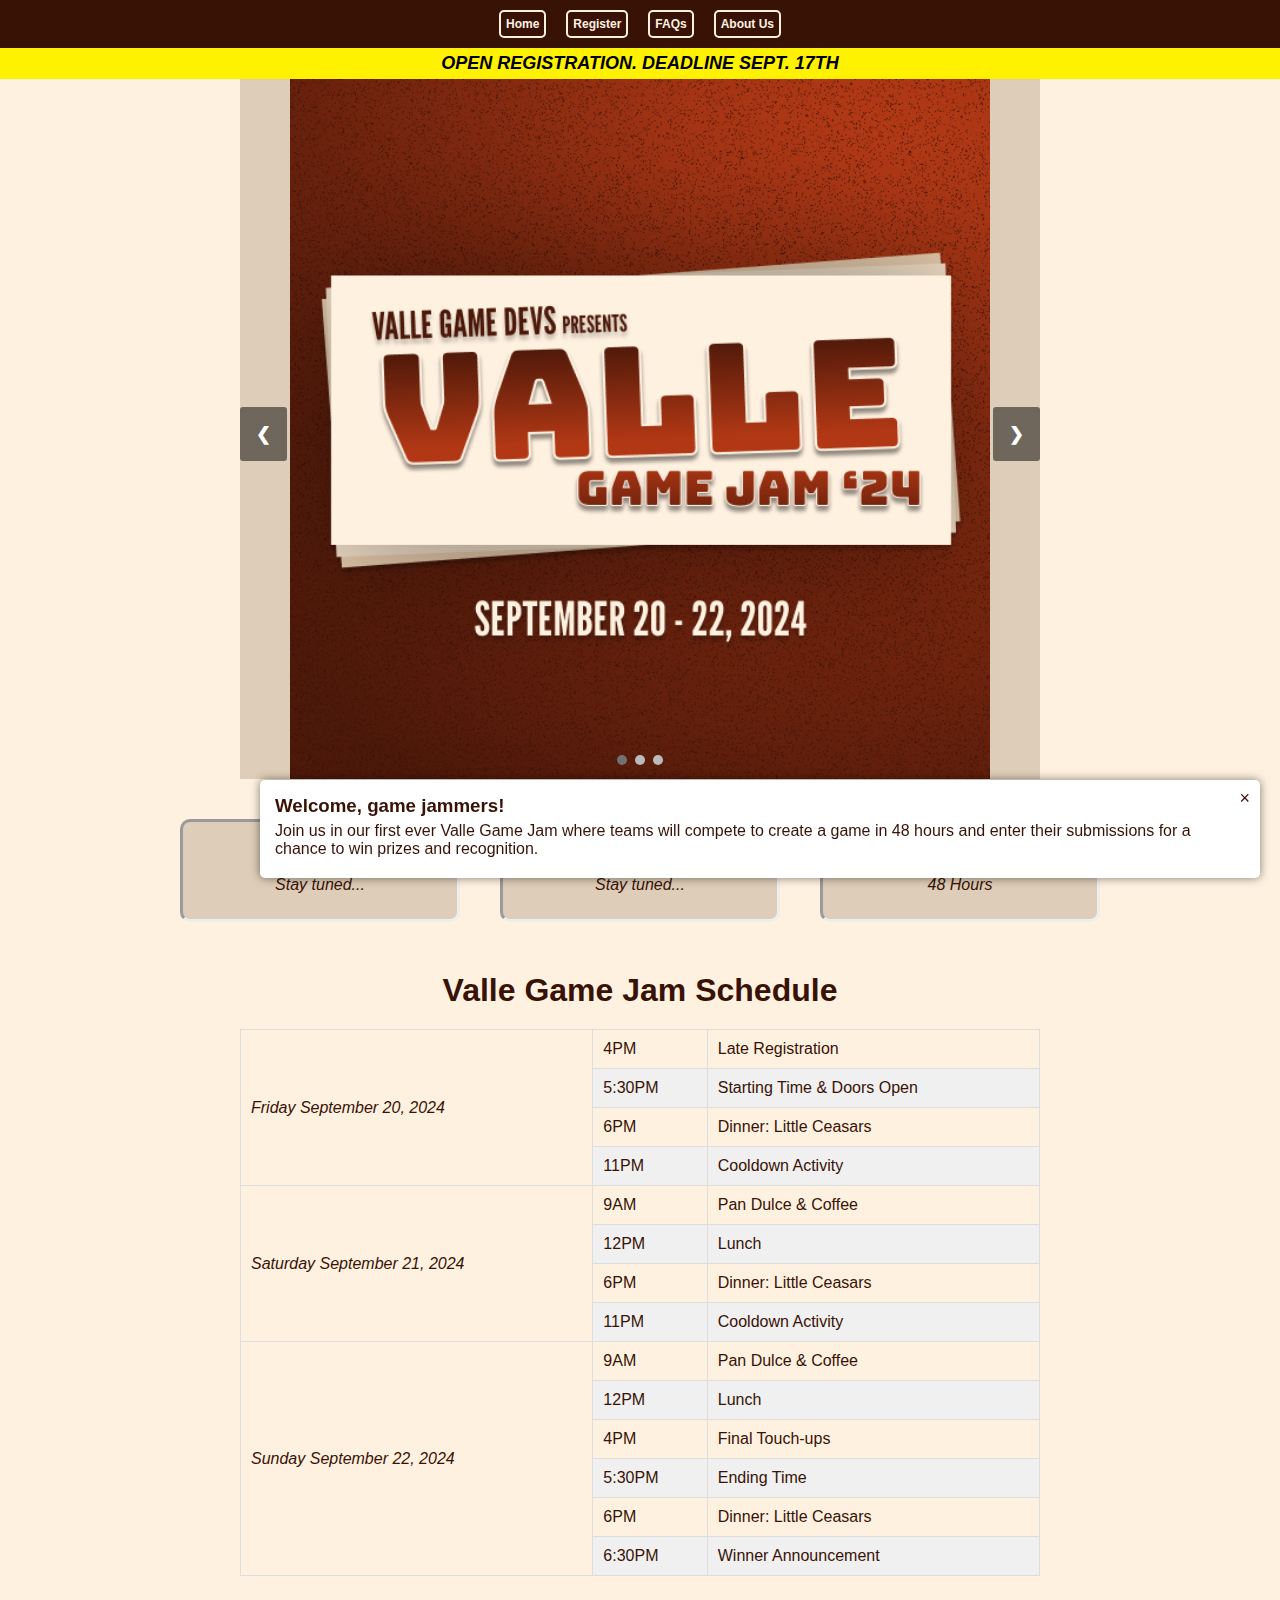
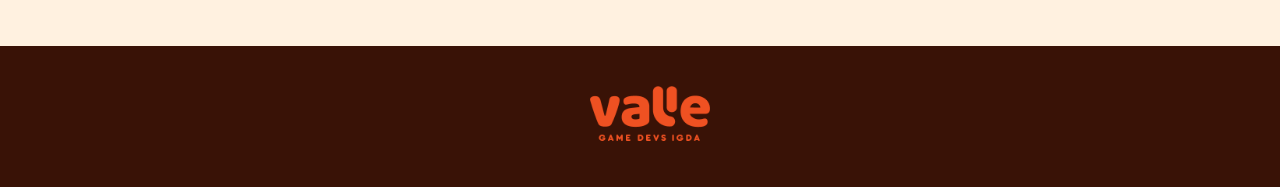
<file: index.html>
<!DOCTYPE html>
<html lang="en">
<head>
  <meta charset="UTF-8" />
  <meta name="viewport" content="width=device-width, initial-scale=1.0" />
  <title>Valle Game Jam 2024</title>
  <link rel="stylesheet" href="style.css" />
  <link href="https://unpkg.com/boxicons@2.1.4/css/boxicons.min.css" rel="stylesheet" />
</head>
<body>

  <header>
    <nav class="navbar">
      <ul class="nav-list">
        <li class="nav-item"><a href="index.html">Home</a></li>
        <li class="nav-item"><a href="register.html">Register</a></li>

        <li class="nav-item"><a href="faqs.html">FAQs</a></li>
        <li class="nav-item"><a href="about.html">About Us</a></li>
      </ul>
    </nav>
  </header>
  
  <section class="banner-header">
    <h2><i>OPEN REGISTRATION. DEADLINE SEPT. 17TH</i></h2>
  </section>

  <section class="floating-message">
    <div class="our-message">
      <button class="close-btn">&times;</button>
      <h3>Welcome, game jammers!</h3>
      <p>Join us in our first ever Valle Game Jam where teams will compete to create a game in 48 hours and enter their submissions for a chance to win prizes and recognition.</p>
  </section>
  
  <section class="jam-img">
    <div class="slider">
      <div class="slides">
        <img src="valle-game-jam-assets/vgjbanner1.png" alt="Image 1" class="slide">
        <img src="valle-game-jam-assets/vgjbanner2.png" alt="Image 2" class="slide">
        <img src="valle-game-jam-assets/vgjbanner3.png" alt="Image 3" class="slide">
      </div>
      <button class="prev">&#10094;</button>
      <button class="next">&#10095;</button>
      <div class="dots">
        <span class="dot"></span>
        <span class="dot"></span>
        <span class="dot"></span>
      </div>
    </div>
  </section>
  



  <section class="format-info">
    <div class="format-column">
      <h1>Theme</h1>
      <p><i>Stay tuned...</i></p>
    </div>
    
    <div class="format-column">
      <h1>Restriction</h1>
      <p><i>Stay tuned...</i></p>
    </div>
    
    <div class="format-column">
      <h1>Time Limit</h1>
      <p><i>48 Hours</i></p>
    </div>
    
  </section>
  <section class="schedule">
    <h1>Valle Game Jam Schedule</h1>
    <div class="schedule-container">
      <table class="schedule-table">
        <thead>

        </thead>
        <tbody>
          <!-- Friday September 20, 2024 -->
          <tr>
            <td rowspan="4"><i>Friday September 20, 2024</i></td>
            <td>4PM</td>
            <td>Late Registration</td>
          </tr>
          <tr>
            <td>5:30PM</td>
            <td>Starting Time & Doors Open</td>
          </tr>
          <tr>
            <td>6PM</td>
            <td>Dinner: Little Ceasars</td>
          </tr>
          <tr>
            <td>11PM</td>
            <td>Cooldown Activity</td>
          </tr>
          
          <!-- Saturday September 21, 2024 -->
          <tr>
            <td rowspan="4"><i>Saturday September 21, 2024</i></td>
            <td>9AM</td>
            <td>Pan Dulce & Coffee</td>
          </tr>
          <tr>
            <td>12PM</td>
            <td>Lunch</td>
          </tr>
          <tr>
            <td>6PM</td>
            <td>Dinner: Little Ceasars</td>
          </tr>
          <tr>
            <td>11PM</td>
            <td>Cooldown Activity</td>
          </tr>
          
          <!-- Sunday September 22, 2024 -->
          <tr>
            <td rowspan="6"><i>Sunday September 22, 2024</i></td>
            <td>9AM</td>
            <td>Pan Dulce & Coffee</td>
          </tr>
          <tr>
            <td>12PM</td>
            <td>Lunch</td>
          </tr>
          <tr>
            <td>4PM</td>
            <td>Final Touch-ups</td>
          </tr>
          <tr>
            <td>5:30PM</td>
            <td>Ending Time</td>
          </tr>
          <tr>
            <td>6PM</td>
            <td>Dinner: Little Ceasars</td>
          </tr>
          <tr>
            <td>6:30PM</td>
            <td>Winner Announcement</td>
          </tr>
        </tbody>
      </table>
    </div>
  </section>
    <!-- <h1><i>View Our Schedule Below</i></h1> -->
  <!-- 
  <section class="schedule-section">
    <img src="valle-game-jam-assets/small-banner-home.png" alt="Banner Image">
  </section>

  -->

  <script src="script.js"></script>

  <footer>
    <div class="logo-container">
      <img src="valle-game-jam-assets\IGDA_Orange_Logo 1.png" alt="Valle Game Devs Logo" class="logo">
    </div>
  </footer>
</body>
</html>
</file>
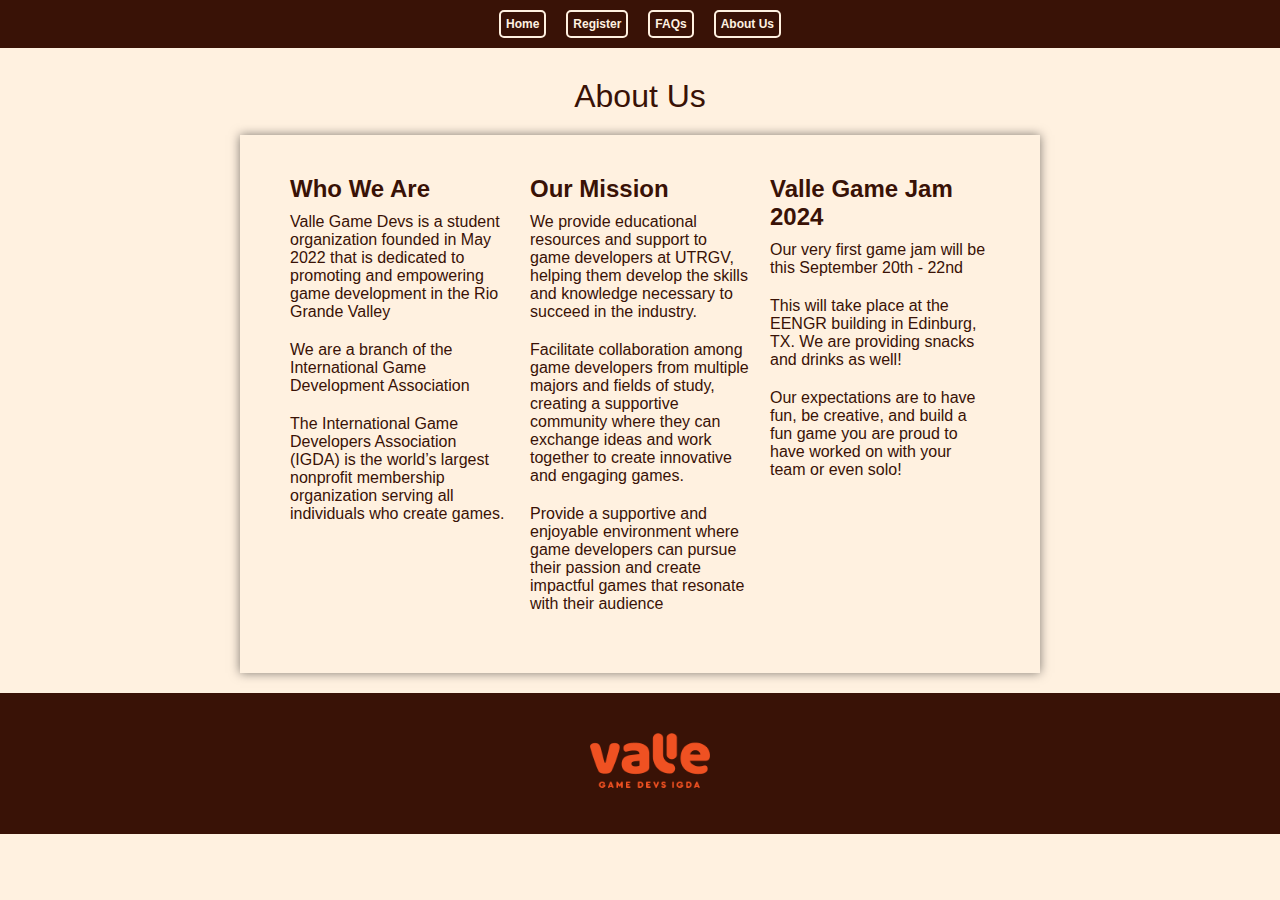
<file: about.html>
<!DOCTYPE html>
<html lang="en">
<head>
  <meta charset="UTF-8" />
  <meta name="viewport" content="width=device-width, initial-scale=1.0" />
  <title>Valle Game Jam 2024</title>
  <link rel="stylesheet" href="style.css" />
  <link href="https://unpkg.com/boxicons@2.1.4/css/boxicons.min.css" rel="stylesheet" />
</head>
<body>

  <header>
    <div class="navbar">
      <nav>
        <ul class="nav-list">
          <li class="nav-item"><a href="index.html">Home</a></li>
          <li class="nav-item"><a href="register.html">Register</a></li>
     <!-- <li class="nav-item"><a href="winners.html">Winners</a></li> -->
     <!-- <li class="nav-item"><a href="archive.html">Archive</a></li> -->
          <li class="nav-item"><a href="faqs.html">FAQs</a></li>
          <li class="nav-item"><a href="about.html">About Us</a></li>
        </ul>
      </nav>
    </div>
  </header>
                <!---- info about us,
                founding valle game jam,
                our mission,  
                introuction to  our first valle game jam, 
                our expectations,
                add our schedule here-->

  <div class="about-title">
    <h1>About Us</h1>
  </div>

  <div class="content">
    <section class="about-info">
      <div class="about-column">
        <h2>Who We Are</h2>
        <p>Valle Game Devs is a student organization founded in May 2022 that is dedicated to promoting and empowering game development in the Rio Grande Valley</p>
        <p>We are a branch of the International Game Development Association</p>
        <p>The International Game Developers Association (IGDA) is the world’s largest nonprofit membership organization serving all individuals who create games.</p>
      </div>
      
      <div class="about-column">
        <h2>Our Mission</h2>
        <p>We provide educational resources and support to game developers at UTRGV, helping them develop the skills and knowledge necessary to succeed in the industry.</p>
        <p>Facilitate collaboration among game developers from multiple majors and fields of study, creating a supportive community where they can exchange ideas and work together to create innovative and engaging games.</p>
        <p>Provide a supportive and enjoyable environment where game developers can pursue their passion and create impactful games that resonate with their audience</p>
      </div>
      
      <div class="about-column">
        <h2>Valle Game Jam 2024</h2>
        <p>Our very first game jam will be this September 20th - 22nd</p>
        <p>This will take place at the EENGR building in Edinburg, TX. We are providing snacks and drinks as well!</p>
        <p>Our expectations are to have fun, be creative, and build a fun game you are proud to have worked on with your team or even solo!</p>
      </div>
    </section>
  </div>

  <footer>
    <div class="logo-container">
      <img src="valle-game-jam-assets\IGDA_Orange_Logo 1.png" alt="Valle Game Devs Logo" class="logo">
    </div>
  </footer>
    
    </body>
    </html>
</file>
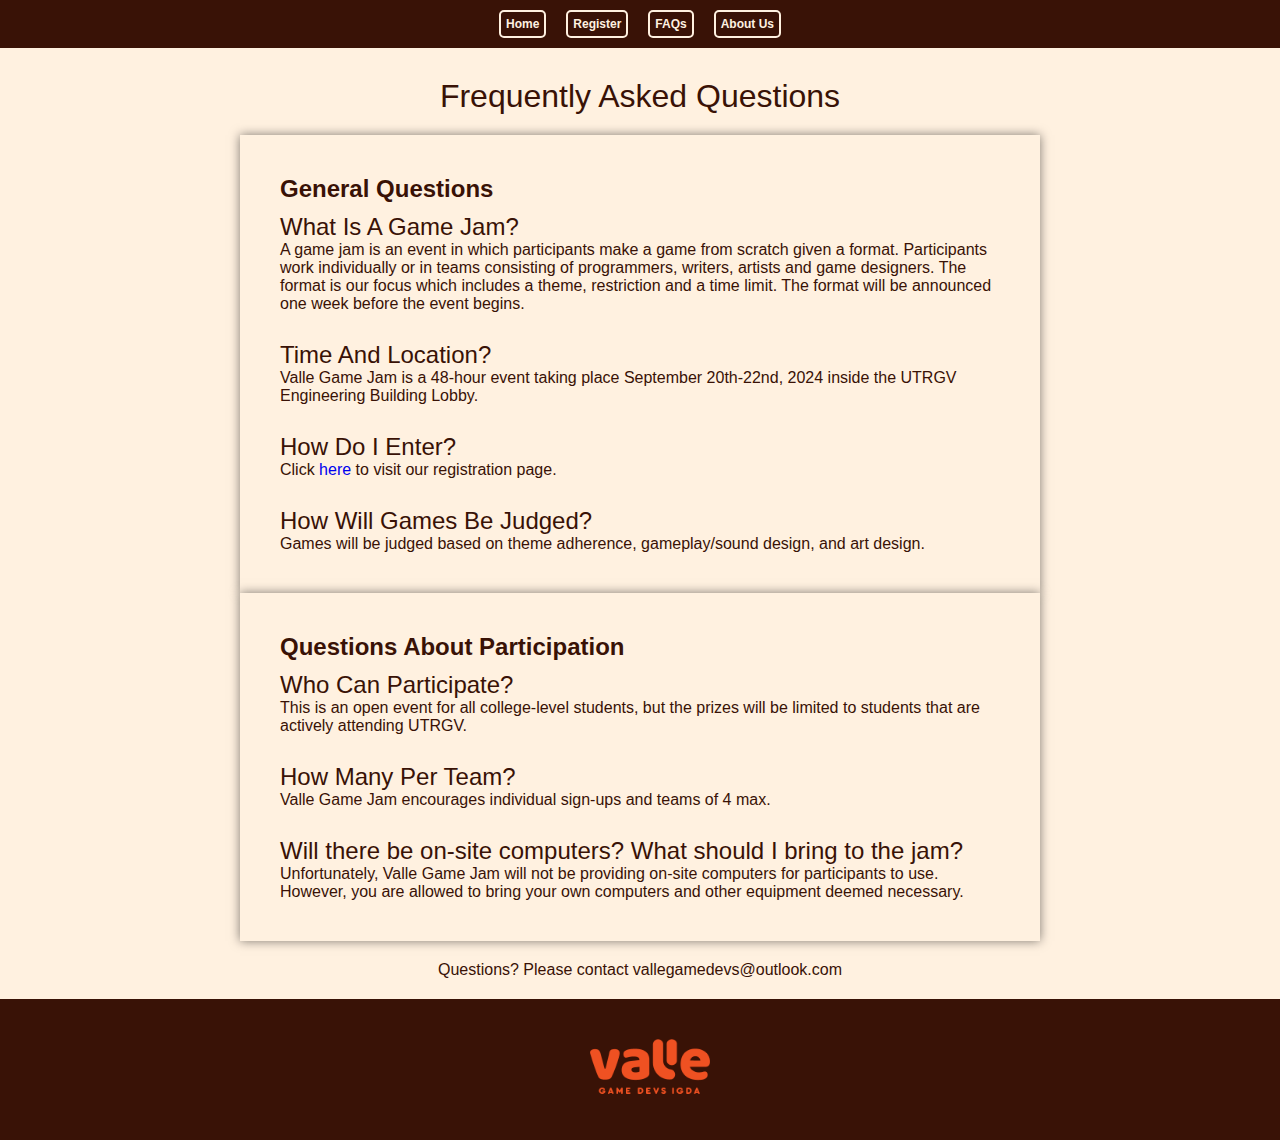
<file: faqs.html>
<!DOCTYPE html>
<html lang="en">
<head>
  <meta charset="UTF-8" />
  <meta name="viewport" content="width=device-width, initial-scale=1.0" />
  <title>Frequently Asked Questions</title>
  <link rel="stylesheet" href="style.css" />
  <link href="https://unpkg.com/boxicons@2.1.4/css/boxicons.min.css" rel="stylesheet" />
</head>
<body>

  <header>
    <div class="navbar">
      <nav>
        <ul class="nav-list">
          <li class="nav-item"><a href="index.html">Home</a></li>
          <li class="nav-item"><a href="register.html">Register</a></li>
     <!-- <li class="nav-item"><a href="winners.html">Winners</a></li> -->
     <!-- <li class="nav-item"><a href="archive.html">Archive</a></li> -->
          <li class="nav-item"><a href="faqs.html">FAQs</a></li>
          <li class="nav-item"><a href="about.html">About Us</a></li>
        </ul>
      </nav>
    </div>
  </header>

  <div class="faq-title">
    <h1>Frequently Asked Questions</h1>
  </div>
    
  <div class="general-section">
    <h2>General Questions</h2>
      <section class="general-questions">
        <h2>What Is A Game Jam? </h2>
        <p>A game jam is an event in which participants make a game from scratch given a format. Participants work individually or in teams consisting of programmers, writers, artists and game designers. The format is our focus which includes a theme, restriction and a time limit. The format will be announced one week before the event begins.
        </i></p><br>
        
        <h2>Time And Location? </h3>
        <p>Valle Game Jam is a 48-hour event taking place September 20th-22nd, 2024 inside the UTRGV Engineering Building Lobby.</p><br>

        <h2>How Do I Enter?</h3>
          
        <p>Click <a href="https://docs.google.com/forms/d/e/1FAIpQLSf8W1cNvb9_IjvbdBGL3r4GR_xM04n5IcJVzLH7eVZx5JkPSQ/viewform" target="_blank">here</a> to visit our registration page.<br></p><br>
        
        <h2>How Will Games Be Judged?</h3>
        <p>Games will be judged based on theme adherence, gameplay/sound design, and art design.</p>
      </section>
  </div>
    
  <div class="participation-section">
    <h2>Questions About Participation</h2>

      <section class="participation-questions">
        <h2>Who Can Participate?</h2>
        <p>This is an open event for all college-level students, but the prizes will be limited to students that are actively attending UTRGV.</p><br>

        <h2>How Many Per Team?</h2>
        <p>Valle Game Jam encourages individual sign-ups and teams of 4 max.</p><br>
        
        <h2>Will there be on-site computers? What should I bring to the jam?</h2>
        <p>Unfortunately, Valle Game Jam will not be providing on-site computers for participants to use. However, you are allowed to bring your own computers and other equipment deemed necessary.</p>
      </section>
  </div>
  
  <div class="faq-contact">
    <p>Questions? Please contact vallegamedevs@outlook.com</p>
  </div>
      

  <footer>
    <div class="logo-container">
      <img src="valle-game-jam-assets\IGDA_Orange_Logo 1.png" alt="Valle Game Devs Logo" class="logo">
    </div>
  </footer>

  <script src="script.js"></script>
</body>
</html>
</file>
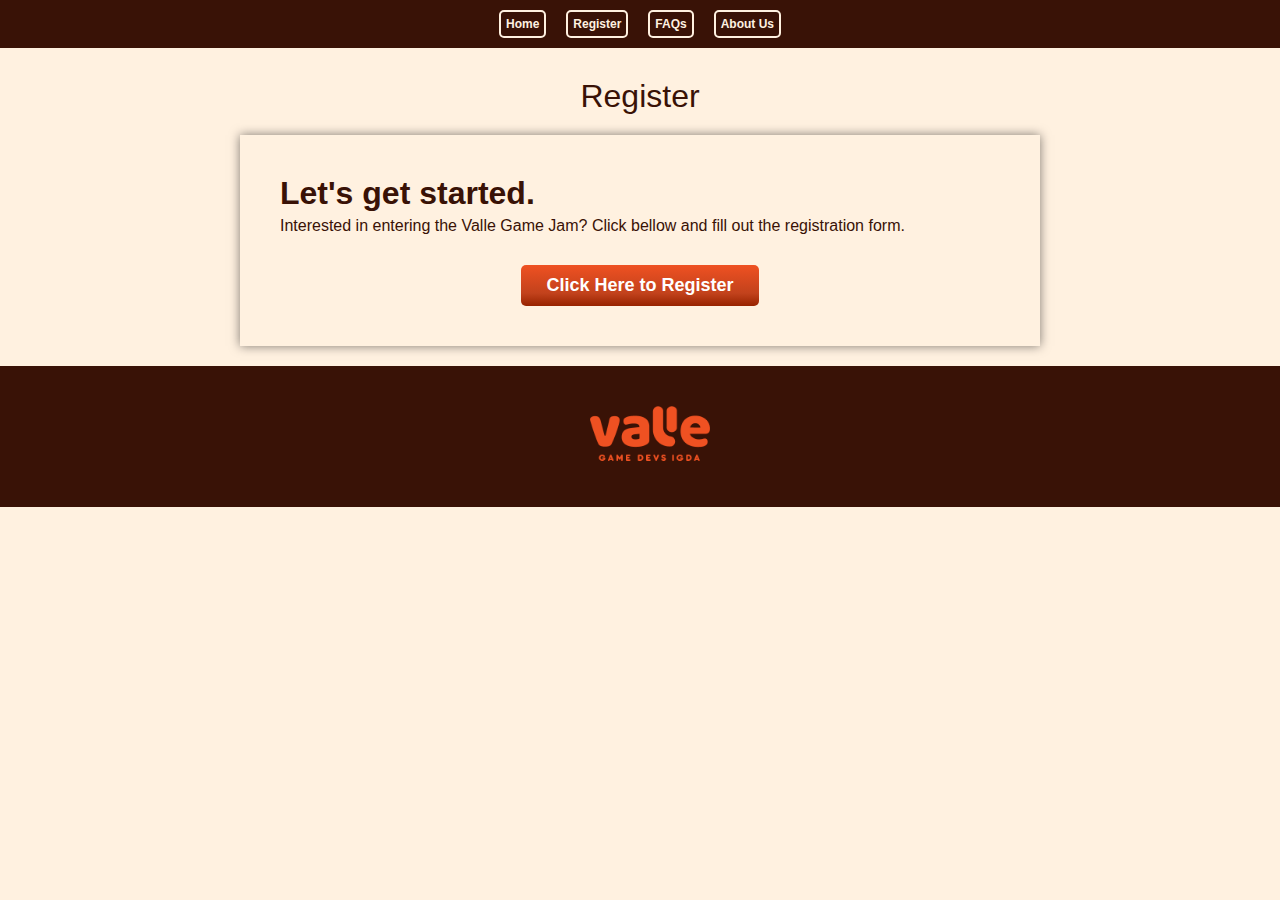
<file: register.html>
<!DOCTYPE html>
<html lang="en">
<head>
  <meta charset="UTF-8" />
  <meta name="viewport" content="width=device-width, initial-scale=1.0" />
  <title>Valle Game Jam 2024</title>
  <link rel="stylesheet" href="style.css" />
  <link href="https://unpkg.com/boxicons@2.1.4/css/boxicons.min.css" rel="stylesheet" />
  <!-- <style>
    /* Custom CSS for register.html */
    /* Style the event info section */
    .event-info {
      padding: 40px;
      background-color: var(--second-background);
      border-radius: 8px;
      box-shadow: 0 0 10px rgba(0, 0, 0, 0.5);
      margin: 0 auto; /* Center the section horizontally */
      width: 80%;
      max-width: 800px; /* Adjust the max-width as needed */
      color: var(--text-color); /* Ensure text color matches theme */
    }

    /* Add margin to paragraphs within event info */
    .event-info p {
      margin-bottom: 20px;
    }

    /* Style unordered list within event info */
    .event-info ul {
      list-style-type: disc;
      padding-left: 20px;
    }
  </style> -->
</head>
<body>
  <header>
    <div class="navbar">
      <nav>
        <ul class="nav-list">
          <li class="nav-item"><a href="index.html">Home</a></li>
          <li class="nav-item"><a href="register.html">Register</a></li>
          <li class="nav-item"><a href="faqs.html">FAQs</a></li>
          <li class="nav-item"><a href="about.html">About Us</a></li>
        </ul>
      </nav>
    </div>
  </header>

  <div class="register-title">
    <h1>Register</h1>
  </div>

  <div class="content">
    <section class="reg-info">
      <h1>Let's get started.</h1>
      <p>Interested in entering the Valle Game Jam? Click bellow and fill out the registration form. </p>
      <section class="registration-button">
        <a href="https://docs.google.com/forms/d/e/1FAIpQLSf8W1cNvb9_IjvbdBGL3r4GR_xM04n5IcJVzLH7eVZx5JkPSQ/viewform" class="register-btn">Click Here to Register</a>
      </section>
    </section>
    
  </div>

  <footer>
    <div class="logo-container">
      <img src="valle-game-jam-assets\IGDA_Orange_Logo 1.png" alt="Valle Game Devs Logo" class="logo">
    </div>
  </footer>

</body>
</html>
</file>
<file: style.css>
* {
  margin: 0;
  padding: 0;
  box-sizing: border-box;
  text-decoration: none;
  list-style: none;
  scroll-behavior: smooth;
  font-family: "Poppins", sans-serif; 
}

/*:root {
  --background: rgb(255, 241, 224);
  --second-background: rgb(0, 0, 0);
  --primary-color: #00ff62;
  --secondary-color: #f4f4f4; 
  --text-color: rgb(57, 18, 6);
  --button-color: #EF5122;
  --button-hover-color: #972300;
  --text-hover-color: #ffffff;
}
*/
:root {
  --background: rgb(255, 241, 224);
  --second-background: rgb(240, 240, 240); /* Change from black to a light grey */
  --primary-color: #fff200;
  --secondary-color: #f4f4f4;
  --text-color: rgb(57, 18, 6);
  --button-color: #EF5122;
  --button-hover-color: #972300;
  --text-hover-color: #ffffff;
}

body {
  background-color: var(--background);
  color: var(--text-color);
}

header {
  background-color: var(--text-color);
  padding: 10px 0;
}

header .navbar {
  display: flex;
  justify-content: center;

}

header .nav-list {
  display: flex; 
}

header .nav-item {
  margin: 0 10px;
}

header .nav-item a {
  display: inline-block;
  color: var(--background);
  text-decoration: none;
  padding: 5px;

  font-size: 12px;
  font-weight: bolder;
  transition: background-color 0.3s, color 0.3s;
  border-style: solid;
  border-width: 2px;
  border-radius: 5px;
}

header .nav-item a:hover {
  background-color: var(--background);
  color: var(--text-color);
  border-radius: 5px;
  font-weight: bolder;
  font-size: 12px;
}




/*  STYLING FOR HOME  */
/* header for logo 

/* Adjust the logo container and image styles */
.logo-container {
  text-align: center;
  margin: 20px 0;
}

.logo {
  max-width: 120px; /* Adjust as needed */
  height: auto;
}

.banner-header {
  padding: 5px;
  text-align: center;
  background-color: var(--primary-color);
  margin: 0 auto; 

}

.banner-header h2 {
color:rgb(0, 0, 0);
font-size: 18px;
}

.jam-img {
  /* position: relative; */
  overflow: hidden;
  margin: 0 auto; 
  max-width: 800px;
}

.slider {
  position: relative;
  width: auto;
  height: auto;
  
}

.slides {
  display: flex;
  transition: transform 0.2s ease-in-out;
  margin: 0 auto; 
  max-width: 800px; 
}

.slide {
  min-width: 100%;
  height: 100%;
  display: flex;
  align-items: center;
  /* justify-content: center; */
  /* object-fit: cover; */
  padding-left: 50px;
  padding-right: 50px;
  background-color: rgb(222, 205, 184);
  /* border-radius: 8px;  */
  /* box-shadow: 0 0 10px rgba(0, 0, 0, 0.5);  */
}

.slides img {
  width: 100%;
  height: auto;
  display: block;
  margin: 0 auto;
}


.prev, .next {
  position: absolute;
  top: 50%;
  width: auto;
  padding: 16px;
  margin-top: -22px;
  color: white;
  font-weight: bold;
  font-size: 18px;
  border: none;
  background-color: rgba(0, 0, 0, 0.5);
  cursor: pointer;
  border-radius: 3px;
  z-index: 1000;
}

.prev {
  left: 0;
}

.next {
  right: 0;
}

.dots {
  text-align: center;
  position: absolute;
  bottom: 10px;
  width: 100%;
  z-index: 1000;
}

.dot {
  display: inline-block;
  height: 10px;
  width: 10px;
  margin: 0 2px;
  background-color: #bbb;
  border-radius: 50%;
  transition: background-color 0.6s ease;
}

.dot.active {
  background-color: #717171;
}

/* Style for the floating message container */
.floating-message {
  position: fixed; /* Fixed position to stay in place */
  bottom: 20px; /* Position from the bottom */
  right: 20px; /* Position from the right */
  z-index: 1000; /* Ensure it's above other content */
  transition: transform 0.3s ease-in-out, opacity 0.3s ease-in-out; /* Smooth transition */
  transform: translateY(100%); /* Initially hidden below the viewport */
  opacity: 0; /* Initially hidden */
}

/* Style for the message box */


/* Style for the close button */
.close-btn {
  position: absolute;
  top: 10px;
  right: 10px;
  background: transparent;
  border: none;
  font-size: 18px;
  cursor: pointer;
  color: var(--text-color); /* Match close button color to theme */
}

/* Close button hover effect */
.close-btn:hover {
  color: red; /* Change color on hover */
}

/* To show the floating message */
.floating-message.show {
  transform: translateY(0); /* Move into view */
  opacity: 1; /* Fade in */
}


/* Optional: You can add a hidden class to handle visibility */
.hidden {
  display: none;
}


/* Style for the close button */
.close-btn {
  position: absolute;
  top: 10px;
  right: 10px;
  background: transparent;
  border: none;
  font-size: 18px;
  cursor: pointer;
  color: var(--text-color); /* Match close button color to theme */
}

/* Close button hover effect */
.close-btn:hover {
  color: red; /* Change color on hover */
}

/* Optional: You can add a hidden class to handle visibility */
.hidden {
  display: none;
}

.our-message {
  padding: 15px;
  background-color: white;
  border-radius: 5px; 
  box-shadow: 0 0 10px rgba(0, 0, 0, 0.5); 
  margin: 0 auto; 
  max-width: 1000px; 
  margin-bottom: 2px;
  margin-top: 2px;
}


.our-message h3 {
  margin-bottom: 5px;
  text-align: left;
}

.our-message p {
  margin-bottom: 5px;
  text-align: left;
}

.format-info {
  padding: 20px;
  margin: 0 auto; 
  max-width: 1000px;
  display: flex; 
  justify-content: center;
  flex-wrap: wrap;
  box-sizing: border-box;
  
}

.format-column {
  padding: 15px;
  flex: 1 1 200px; /* Each column takes equal space */
  margin: 20px; /* Adjust space between columns */
  text-align: center;
  box-sizing: border-box;
  background-color: rgb(222, 205, 184);
  border-radius: 10px; 
  border-style: inset;

}




.format-column h1{
  margin-bottom: 10px;
  text-align: center;
  font-size: 25px;
  color: var(--text-color);
}

.format-column p {
  margin-bottom: 10px;
  text-align: center;
  color: var(--text-color);
}

.schedule {
  margin-top: 10px;
  margin-bottom: 50px;
  text-align: center;
}

/*  STYLING FOR REGISTER  */
.register-title h1 {
  margin-bottom: 20px;
  margin-top: 30px;
  text-align: center;
  font-weight: lighter;
  color: var(--text-color); 
}

.reg-info {
  padding: 40px;
  margin: 0 auto;
  margin-bottom: 20px;
  width: 80%;
  max-width: 800px; /* Adjust the max-width as needed */
  box-shadow: 0 0 10px rgba(0, 0, 0, 0.5);   
}

.reg-info h1 {
  margin-bottom: 5px;
}

.reg-info p {
  margin-bottom: 20px;
}

.reg-info ul {
  list-style-type: disc;
  padding-left: 20px;
}


.registration-button {
  text-align: center;
  margin-top: 30px;
  /* margin-bottom: 20px; */
}

.register-btn {
  display: inline-block;
  padding: 10px 25px;
  background: linear-gradient(180deg, rgba(239,81,34,1) 0%, rgba(194,66,28,1) 69%, rgba(151,35,0,1) 100%);
  color: rgb(255, 255, 255);
  border-radius: 5px;
  font-size: 18px;
  font-weight: bold;
  cursor: pointer;
  text-decoration: none;
  transition: border-color 0.1s, color 0.1s;
}

.register-btn:hover {
  background-color: var(--second-background);
  background: rgb(151, 35, 0, 1);
  border-color:  rgb(151, 35, 0, 1);
  color: var(--secondary-color);
  box-shadow: 0 0 15px rgba(255, 255, 255, 0.527);
}

/*  STYLING FOR FAQs  */
.faq-title h1 {
  margin-top: 30px;
  margin-bottom: 20px;
  text-align: center;
  color: var(--text-color);
  font-weight: lighter;
}


.general-section, .participation-section {
  padding: 40px;
  margin: 0 auto;
  width: 80%;
  max-width: 800px; 
  background-color: var(--background); 
  box-shadow: 0 0 10px rgba(0, 0, 0, 0.5); 

}


.general-questions h2, .participation-questions h2 {
  font-weight: lighter;
  padding-top: 10px;
  color: var(--text-color);  

}



.faq-contact {
  text-align: center;
  margin-top: 20px;
  margin-bottom: 20px;
  
}


/*  STYLING FOR ABOUT US  */
.about-title h1 {
  margin-bottom: 20px;
  margin-top: 30px;
  text-align: center;
  color: var(--text-color); 
  font-weight: lighter;
}

.about-info {
  padding: 40px;
  margin: 0 auto;
  margin-bottom: 20px;
  width: 80%;
  max-width: 800px;
  box-shadow: 0 0 10px rgba(0, 0, 0, 0.5);
  display: flex; /* Display children (columns) in a row */
  justify-content: space-between; /* Distribute columns evenly */

}

.about-column {
  flex: 1; /* Each column takes equal space */
  margin: 0 10px; /* Adjust space between columns */
}

.about-column h1, .about-column h2 {
  margin-bottom: 10px;

}

.about-column p {
  margin-bottom: 20px;
  text-align: left;
}



footer {
  padding-top: 20px;
  padding-left: 20px;
  padding-bottom: 20px;
  font-size: 14px;
  font-weight:  normal;
  text-align: center;

  color: var(--background);
  background-color: var(--text-color);
}


/* Schedule Table CSS */
/* Style the schedule table */
.schedule-container {
  width: 100%;
  display: flex;
  justify-content: center; /* Center the table within the container */
}

.schedule-table {
  width: 100%;
  max-width: 800px; /* Set the max-width for the table */
  border-collapse: collapse;
  margin: 20px 0;
}

.schedule-table th, .schedule-table td {
  border: 1px solid #ddd;
  padding: 10px;
  text-align: left;
}

.schedule-table th {
  background-color: var(--button-color); /* Orange color for the header */
  color: var(--text-color); /* Ensure text is readable against orange */
}

.schedule-table tr:nth-child(even) {
  background-color: var(--second-background); /* Check the value of this variable */
}

.schedule-table tr:hover {
  background-color: var(--button-color); /* Orange color on hover */
  color: var(--text-color); /* Ensure text remains readable */
}

/* Responsive Design */
@media (max-width: 768px) {

  header .nav-item a {
    display: inline-block;
    color: var(--background);
    text-decoration: none;
    padding: 2px;
    margin-top: 25px;
    font-size: 12px;
    font-weight: bolder;
    transition: background-color 0.3s, color 0.3s;
    border-style: solid;
    border-width: 2px;
    border-radius: 5px;
  }
    
    .slide {
      min-width: 100%;
      height: 100%;
      display: flex;
      align-items: center;
      padding-left: 0px;
      padding-right: 0px;
      background-color: rgb(222, 205, 184);
    }
    
    .slides img {
      width: 100%;
      height: auto;
      display: flex;
      margin: 0 auto;
    }
    .prev, .next {
      padding: 10px; /* Reduce padding for smaller buttons */
      font-size: 14px; /* Reduce font size */
      margin-top: -16px; /* Adjust margin to better align the buttons */
    }
    
    .prev {
      left: 0;
    }
    
    .next {
      right: 0;
    }
    
    .dots {
      text-align: center;
      position: absolute;
      bottom: 5px;
      width: 100%;
      z-index: 1000;
    }
    
    .dot {
      display: inline-block;
      height: 8px;
      width: 8px;
      margin: 0 2px;
      background-color: #bbb;
      border-radius: 50%;
      transition: background-color 0.6s ease;
    }
    
    .dot.active {
      background-color: #717171;
    }
  
    .format-info {
      padding: 10px; /* Reduce padding for smaller screens */
    }
    
    .format-column {
      flex: 1 1 100%; /* Allow columns to take full width of the container on smaller screens */
      margin: 10px 0; /* Adjust spacing for stacked columns */
    }
  
    /* Schedule Table CSS */
    /* Style the schedule table */
  
    .schedule h1 {
      font-size: 15px;
    }
    .schedule-table th, .schedule-table td {
      padding: 8px 4px; /* Increase left and right padding while decreasing top and bottom padding */
      font-size: 0.5rem; /* Reduce the font size for better readability on small screens */
    }
    
    .schedule-table th {
      font-size: 0.1rem; /* Slightly smaller font size for table headers */
    }
  
    .banner-header {
      padding: 5px; /* Reduce padding for smaller screens */
    
    }
    
    .banner-header h2 {
    font-size: 12px;
    }
  
    .floating-message {
      bottom: 10px; /* Adjust position from the bottom for mobile */
      right: 10px; /* Position from the right */
      left: 10px;
      z-index: 1000; /* Ensure it's above other content */
      transition: transform 0.3s ease-in-out, opacity 0.3s ease-in-out; /* Smooth transition */
      transform: translateY(100%); /* Initially hidden below the viewport */
      opacity: 0; /* Initially hidden */
    }
  
  
    .our-message {
      border-radius: 5px;
    }
    
    .our-message h3 {
      font-size: 15px;
      border-radius: 8px; /* Rounded corners */
    }
    
    .our-message p {
      font-size: 10px;
    }
    
    .register-title h1, .faq-title h1, .about-title h1 {
      font-size: 20px;
    }

    .register-btn {
      font-size: 10px;

    }

    .reg-info {
      /* margin: 0 auto; */
      padding: 20px;
      width: 90%;
      max-width: 300px; 
    }
    
    .reg-info h1 {
      font-size: 16px;
    }

    .reg-info p {
      font-size: 10px;
    }


    .general-section, .participation-section {
      margin: 0 auto;
      padding: 20px;
      width: 90%;
      max-width: 300px; 

    
    }
    .general-section h2, .participation-section h2 {
      font-size: 16px;
      text-align: left;
    }

    .general-questions h2, .participation-questions h2 {
      font-size: 16px;
      text-align: left;
      margin-left: 1px;
      margin-right: 1px;
      
    }

    .general-questions p, .participation-questions p {
      font-size: 10px;
      text-align: left;
      margin-left: 1px;
      margin-right: 1px;
    }

    .faq-contact {
      font-size: 10px;
    }

    .about-info {
      margin: 0 auto;
      padding: 20px;
      width: 90%;
      max-width: 300px; 
      display: flex;
      flex-direction: column; /* Stack items vertically */
      margin-bottom: 20px;
    }

    .about-column {
      flex: 1; /* Each column takes equal space */
      margin: 0 10px; /* Adjust space between columns */
    }
    
    .about-column h1, .about-column h2 {
      font-size: 16px;
      text-align: left;
    
    }
    
    .about-column p {
      font-size: 10px;
    }
    
    .logo {
      max-width: 90px; /* Adjust as needed */
      height: auto;
    }
    
  }
</file>
